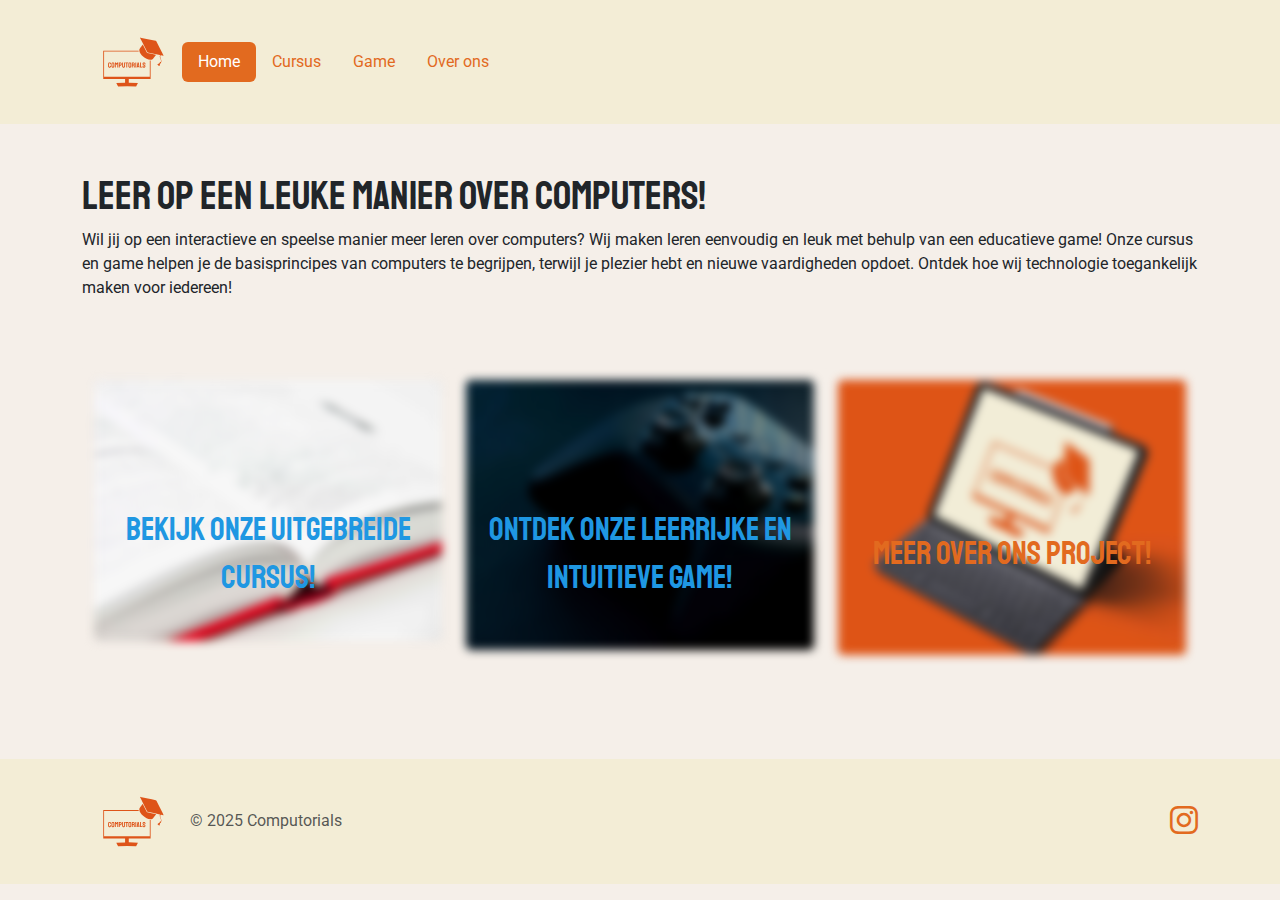
<file: index.html>
<!DOCTYPE html>
<html lang="en">
<head>
    <meta charset="UTF-8">
    <link rel="shortcut icon" href="Assets/favicon.ico" type="image/x-icon">
    <meta name="viewport" content="width=device-width, initial-scale=1.0">
    <link rel="stylesheet" href="https://cdnjs.cloudflare.com/ajax/libs/font-awesome/6.4.2/css/all.min.css">
    <link href="https://cdn.jsdelivr.net/npm/bootstrap@5.3.3/dist/css/bootstrap.min.css" rel="stylesheet"
          integrity="sha384-QWTKZyjpPEjISv5WaRU9OFeRpok6YctnYmDr5pNlyT2bRjXh0JMhjY6hW+ALEwIH" crossorigin="anonymous">
    <link rel="stylesheet" href="/Css/main.css">
    <link rel="stylesheet" href="/index.css">
    <title>Welkom bij Computorials!</title>
</head>
<body>

<header class="p-3 bg-#f3edd6 text-white">
    <div class="container">
        <div class="d-flex flex-wrap align-items-center justify-content-center justify-content-lg-start nav nav-pills">
            <a href="/" class="d-flex align-items-center mb-2 mb-lg-0 text-white text-decoration-none">
                <img src="Assets/logo.svg" alt="Computorials" width="100px">
            </a>

            <ul class="nav col-12 col-lg-auto me-lg-auto mb-2 justify-content-center mb-md-0">
                <li><a href="index.html" class="nav-link active px-3" aria-current="page">Home</a></li>
                <li><a href="cursus.html" class="nav-link px-3">Cursus</a></li>
                <li><a href="game.html" class="nav-link px-3 ">Game</a></li>
                <li><a href="about.html" class="nav-link px-3 ">Over ons</a></li>
            </ul>

        </div>
    </div>
</header>

<main class="container">

    <h1 class="mt-5">Leer op een leuke manier over computers!</h1>
    <p>Wil jij op een interactieve en speelse manier meer leren over computers? Wij maken leren eenvoudig en leuk met behulp van een educatieve game! Onze cursus en game helpen je de basisprincipes van computers te begrijpen, terwijl je plezier hebt en nieuwe vaardigheden opdoet. Ontdek hoe wij technologie toegankelijk maken voor iedereen!</p>


    <div class="container">
        <div class="row cards justify-content-center d-flex">
            <section class=" col-12 my-5 justify-content-center d-flex col-md-6 col-lg-4">
                <figure>
                    <a href="cursus.html">
                        <div class="img-div">
                            <img class="main-img" src="Assets/placeholder_cursus.jpg" alt="cursus">
                            <div class="text-div">
                                Bekijk onze uitgebreide cursus!
                            </div>
                        </div>
                    </a>
                    <figcaption class="mt-3 text-center">Bereid je voor met onze uitgebreide cursus, en ontdek over alles wat een computer te bieden heeft
                    </figcaption>

                </figure>
            </section>

            <section class="justify-content-center d-flex col-12 my-5 col-md-6 col-lg-4">
                <figure>
                    <a href="game.html">
                        <div class="img-div">
                            <img class="main-img" src="Assets/placeholder_game.jpg" alt="game">
                            <div class="text-div">
                                Ontdek onze leerrijke en intuitieve game!
                            </div>
                        </div>
                    </a>
                    <figcaption class="mt-3 text-center">Bekijk onze game, en leer over hoe je een ware expert wordt over computers.
                    </figcaption>

                </figure>
            </section>

            <section class="justify-content-center col-12 d-flex col-md-6  my-5 col-lg-4">
                <figure>
                    <a href="about.html">
                        <div class="img-div">
                            <img class="main-img" src="/Assets/computorials_tablet.jpg" alt="computorials tablet">
                            <div class="text-div inverted-colors">
                                Meer over ons project!
                            </div>
                        </div>
                    </a>
                    <figcaption class="mt-3 text-center">Leer meer over ons project!
                    </figcaption>

                </figure>
            </section>
        </div>
    </div>


</main>

<div class="full-footer">
    <div class="container">
        <footer class="d-flex flex-wrap justify-content-between align-items-center py-3 mt-4">
            <div class="col-md-4 d-flex align-items-center">
                <a href="/" class="mb-3 me-2 mb-md-0 text-body-secondary text-decoration-none lh-1">
                    <img src="Assets/logo.svg" alt="Computorials" width="100px">
                </a>
                <span class="mb-3 mb-md-0 text-body-secondary">© 2025 Computorials</span>
            </div>

            <ul class="nav col-md-4 justify-content-end list-unstyled d-flex">

                <li class="ms-3"><a class="text-body-secondary" href="https://www.instagram.com/computorials/">
                    <i class="fa-brands fa-instagram fa-2xl" style="color: #e26a1f;"></i>
                </a></li>

            </ul>
        </footer>
    </div>
</div>

<script src="https://cdn.jsdelivr.net/npm/bootstrap@5.3.3/dist/js/bootstrap.bundle.min.js"
        integrity="sha384-YvpcrYf0tY3lHB60NNkmXc5s9fDVZLESaAA55NDzOxhy9GkcIdslK1eN7N6jIeHz"
        crossorigin="anonymous"></script>
</body>
</html>
</file>
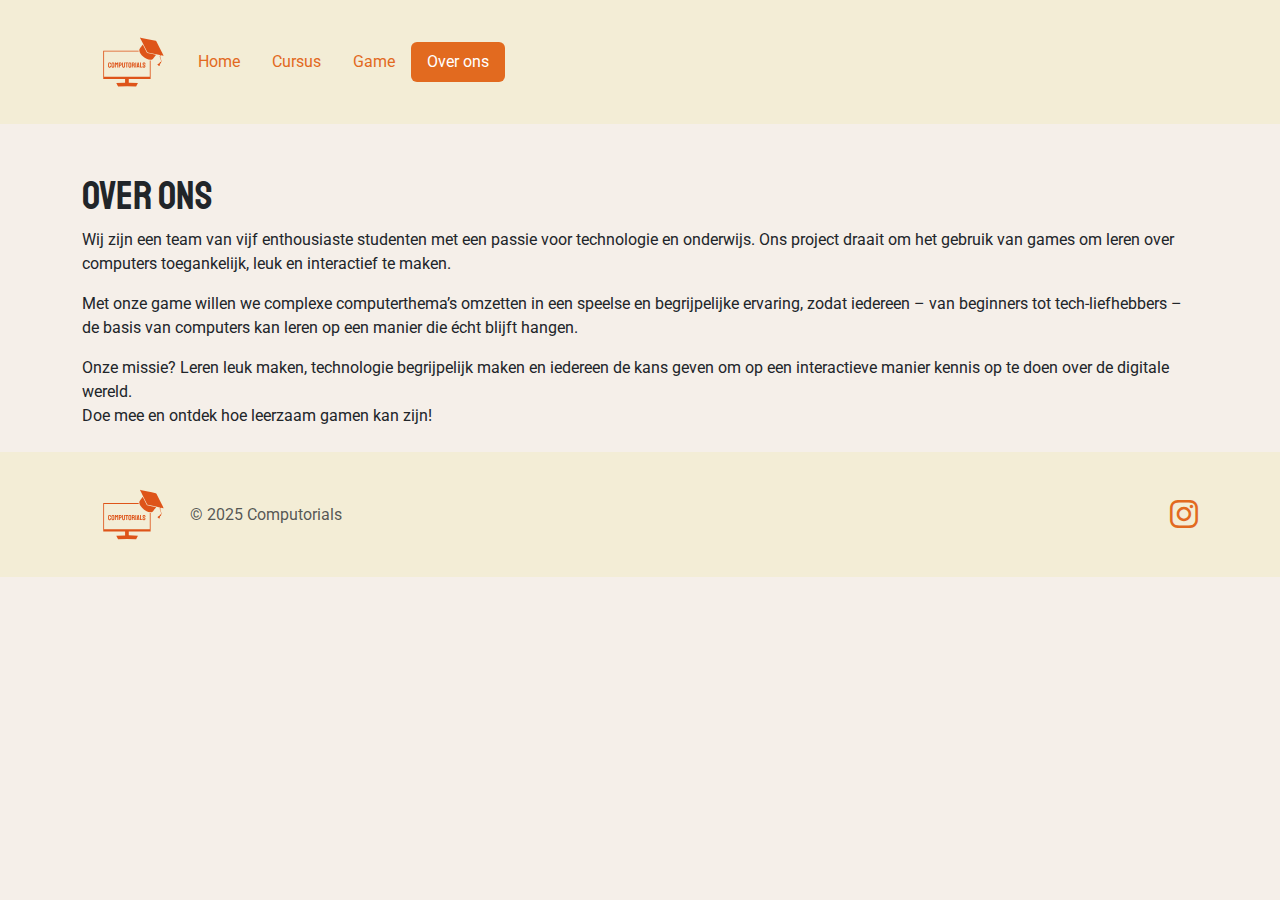
<file: about.html>
<!DOCTYPE html>
<html lang="en">
<head>
    <meta charset="UTF-8">
    <meta name="viewport" content="width=device-width, initial-scale=1.0">
    <link rel="shortcut icon" href="Assets/favicon.ico" type="image/x-icon">
    <link rel="stylesheet" href="https://cdnjs.cloudflare.com/ajax/libs/font-awesome/6.4.2/css/all.min.css">
    <link href="https://cdn.jsdelivr.net/npm/bootstrap@5.3.3/dist/css/bootstrap.min.css" rel="stylesheet"
          integrity="sha384-QWTKZyjpPEjISv5WaRU9OFeRpok6YctnYmDr5pNlyT2bRjXh0JMhjY6hW+ALEwIH" crossorigin="anonymous">
    <link rel="stylesheet" href="Css/main.css">
    <title>Title</title>
</head>
<body>

<header class="p-3 bg-#f3edd6 text-white">
    <div class="container">
        <div class="d-flex flex-wrap align-items-center justify-content-center justify-content-lg-start nav nav-pills">
            <a href="/" class="d-flex align-items-center mb-2 mb-lg-0 text-white text-decoration-none">
                <img src="Assets/logo.svg" alt="Computorials" width="100px">
            </a>

            <ul class="nav col-12 col-lg-auto me-lg-auto mb-2 justify-content-center mb-md-0">
                <li><a href="index.html" class="nav-link px-3">Home</a></li>
                <li><a href="cursus.html" class="nav-link px-3">Cursus</a></li>
                <li><a href="game.html" class="nav-link px-3 ">Game</a></li>
                <li><a href="about.html" class="nav-link px-3 active" aria-current="page">Over ons</a></li>
            </ul>

        </div>
    </div>
</header>


<main class="container">

    <h1 class="mt-5">Over Ons</h1>
    <p>
        Wij zijn een team van vijf enthousiaste studenten met een passie voor technologie en onderwijs. Ons project
        draait om het gebruik van games om leren over computers toegankelijk, leuk en interactief te maken.
    </p>
    <p>
        Met onze game willen we complexe computerthema’s omzetten in een speelse en begrijpelijke ervaring, zodat
        iedereen – van beginners tot tech-liefhebbers – de basis van computers kan leren op een manier die écht blijft
        hangen.
    </p>
    Onze missie? Leren leuk maken, technologie begrijpelijk maken en iedereen de kans geven om op een interactieve
    manier kennis op te doen over de digitale wereld.
    <p>
        Doe mee en ontdek hoe leerzaam gamen kan zijn!
    </p>
</main>


<div class="full-footer">
    <div class="container">
        <footer class="d-flex flex-wrap justify-content-between align-items-center py-3 mt-4">
            <div class="col-md-4 d-flex align-items-center">
                <a href="/" class="mb-3 me-2 mb-md-0 text-body-secondary text-decoration-none lh-1">
                    <img src="Assets/logo.svg" alt="Computorials" width="100px">
                </a>
                <span class="mb-3 mb-md-0 text-body-secondary">© 2025 Computorials</span>
            </div>

            <ul class="nav col-md-4 justify-content-end list-unstyled d-flex">

                <li class="ms-3"><a class="text-body-secondary" href="https://www.instagram.com/computorials/">
                    <i class="fa-brands fa-instagram fa-2xl" style="color: #e26a1f;"></i>
                </a></li>

            </ul>
        </footer>
    </div>
</div>


<script src="https://cdn.jsdelivr.net/npm/bootstrap@5.3.3/dist/js/bootstrap.bundle.min.js"
        integrity="sha384-YvpcrYf0tY3lHB60NNkmXc5s9fDVZLESaAA55NDzOxhy9GkcIdslK1eN7N6jIeHz"
        crossorigin="anonymous"></script>
</body>
</html>
</file>
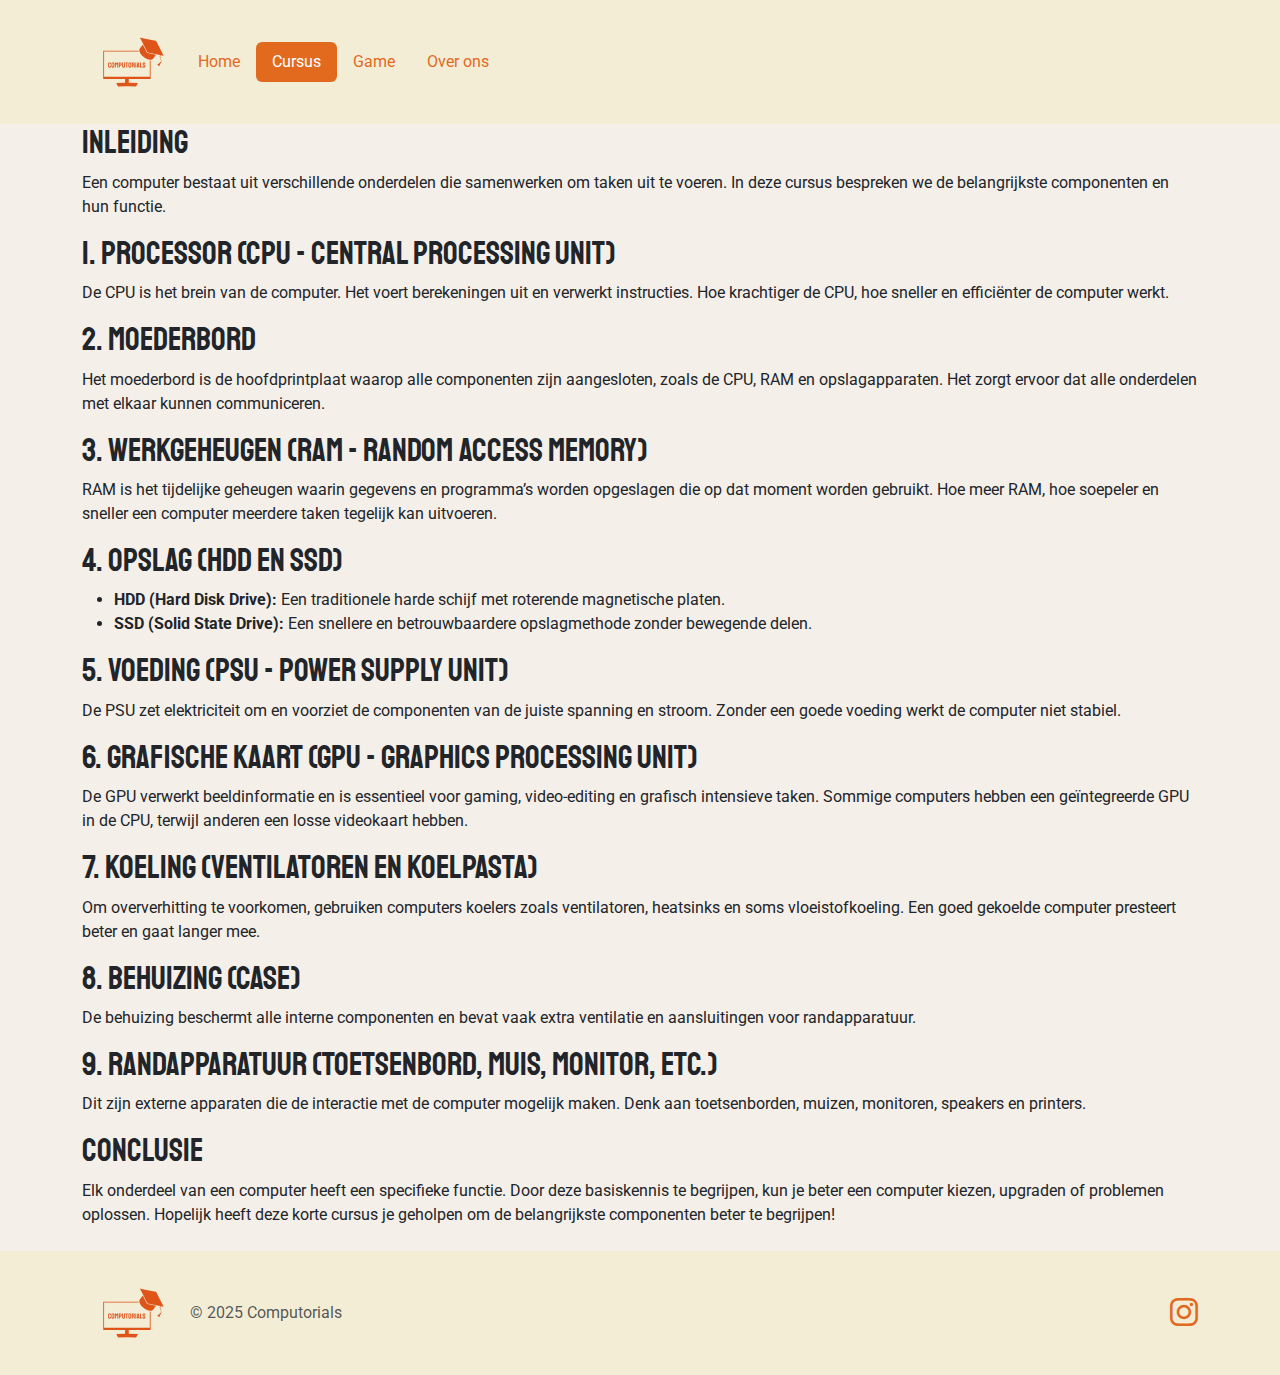
<file: cursus.html>
<!DOCTYPE html>
<html lang="en">
<head>
    <meta charset="UTF-8">
    <link rel="shortcut icon" href="Assets/favicon.ico" type="image/x-icon">
    <meta name="viewport" content="width=device-width, initial-scale=1.0">
    <link rel="stylesheet" href="https://cdnjs.cloudflare.com/ajax/libs/font-awesome/6.4.2/css/all.min.css">
    <link href="https://cdn.jsdelivr.net/npm/bootstrap@5.3.3/dist/css/bootstrap.min.css" rel="stylesheet"
          integrity="sha384-QWTKZyjpPEjISv5WaRU9OFeRpok6YctnYmDr5pNlyT2bRjXh0JMhjY6hW+ALEwIH" crossorigin="anonymous">
    <link rel="stylesheet" href="Css/main.css">
    <title>Title</title>
</head>
<body>
<header class="p-3 bg-#f3edd6 text-white">
    <div class="container">
        <div class="d-flex flex-wrap align-items-center justify-content-center justify-content-lg-start nav nav-pills">
            <a href="/" class="d-flex align-items-center mb-2 mb-lg-0 text-white text-decoration-none">
                <img src="Assets/logo.svg" alt="Computorials" width="100px">
            </a>

            <ul class="nav col-12 col-lg-auto me-lg-auto mb-2 justify-content-center mb-md-0">
                <li><a href="index.html" class="nav-link px-3">Home</a></li>
                <li><a href="cursus.html" class="nav-link active px-3" aria-current="page">Cursus</a></li>
                <li><a href="game.html" class="nav-link px-3 ">Game</a></li>
                <li><a href="about.html" class="nav-link px-3 ">Over ons</a></li>
            </ul>

        </div>
    </div>
</header>


<main class="container">

    <h2>Inleiding</h2>
    <p>Een computer bestaat uit verschillende onderdelen die samenwerken om taken uit te voeren. In deze cursus
        bespreken we de belangrijkste componenten en hun functie.</p>

    <h2>1. Processor (CPU - Central Processing Unit)</h2>
    <p>De CPU is het brein van de computer. Het voert berekeningen uit en verwerkt instructies. Hoe krachtiger de CPU,
        hoe sneller en efficiënter de computer werkt.</p>

    <h2>2. Moederbord</h2>
    <p>Het moederbord is de hoofdprintplaat waarop alle componenten zijn aangesloten, zoals de CPU, RAM en
        opslagapparaten. Het zorgt ervoor dat alle onderdelen met elkaar kunnen communiceren.</p>

    <h2>3. Werkgeheugen (RAM - Random Access Memory)</h2>
    <p>RAM is het tijdelijke geheugen waarin gegevens en programma’s worden opgeslagen die op dat moment worden
        gebruikt. Hoe meer RAM, hoe soepeler en sneller een computer meerdere taken tegelijk kan uitvoeren.</p>

    <h2>4. Opslag (HDD en SSD)</h2>
    <ul>
        <li><strong>HDD (Hard Disk Drive):</strong> Een traditionele harde schijf met roterende magnetische platen.</li>
        <li><strong>SSD (Solid State Drive):</strong> Een snellere en betrouwbaardere opslagmethode zonder bewegende
            delen.
        </li>
    </ul>

    <h2>5. Voeding (PSU - Power Supply Unit)</h2>
    <p>De PSU zet elektriciteit om en voorziet de componenten van de juiste spanning en stroom. Zonder een goede voeding
        werkt de computer niet stabiel.</p>

    <h2>6. Grafische Kaart (GPU - Graphics Processing Unit)</h2>
    <p>De GPU verwerkt beeldinformatie en is essentieel voor gaming, video-editing en grafisch intensieve taken. Sommige
        computers hebben een geïntegreerde GPU in de CPU, terwijl anderen een losse videokaart hebben.</p>

    <h2>7. Koeling (Ventilatoren en Koelpasta)</h2>
    <p>Om oververhitting te voorkomen, gebruiken computers koelers zoals ventilatoren, heatsinks en soms
        vloeistofkoeling. Een goed gekoelde computer presteert beter en gaat langer mee.</p>

    <h2>8. Behuizing (Case)</h2>
    <p>De behuizing beschermt alle interne componenten en bevat vaak extra ventilatie en aansluitingen voor
        randapparatuur.</p>

    <h2>9. Randapparatuur (Toetsenbord, Muis, Monitor, etc.)</h2>
    <p>Dit zijn externe apparaten die de interactie met de computer mogelijk maken. Denk aan toetsenborden, muizen,
        monitoren, speakers en printers.</p>

    <h2>Conclusie</h2>
    <p>Elk onderdeel van een computer heeft een specifieke functie. Door deze basiskennis te begrijpen, kun je beter een
        computer kiezen, upgraden of problemen oplossen. Hopelijk heeft deze korte cursus je geholpen om de
        belangrijkste componenten beter te begrijpen!</p>
</main>


<div class="full-footer">
    <div class="container">
        <footer class="d-flex flex-wrap justify-content-between align-items-center py-3 mt-4">
            <div class="col-md-4 d-flex align-items-center">
                <a href="/" class="mb-3 me-2 mb-md-0 text-body-secondary text-decoration-none lh-1">
                    <img src="Assets/logo.svg" alt="Computorials" width="100px">
                </a>
                <span class="mb-3 mb-md-0 text-body-secondary">© 2025 Computorials</span>
            </div>

            <ul class="nav col-md-4 justify-content-end list-unstyled d-flex">

                <li class="ms-3"><a class="text-body-secondary" href="https://www.instagram.com/computorials/">
                    <i class="fa-brands fa-instagram fa-2xl" style="color: #e26a1f;"></i>
                </a></li>

            </ul>
        </footer>
    </div>
</div>


<script src="https://cdn.jsdelivr.net/npm/bootstrap@5.3.3/dist/js/bootstrap.bundle.min.js"
        integrity="sha384-YvpcrYf0tY3lHB60NNkmXc5s9fDVZLESaAA55NDzOxhy9GkcIdslK1eN7N6jIeHz"
        crossorigin="anonymous"></script>
</body>
</html>
</file>
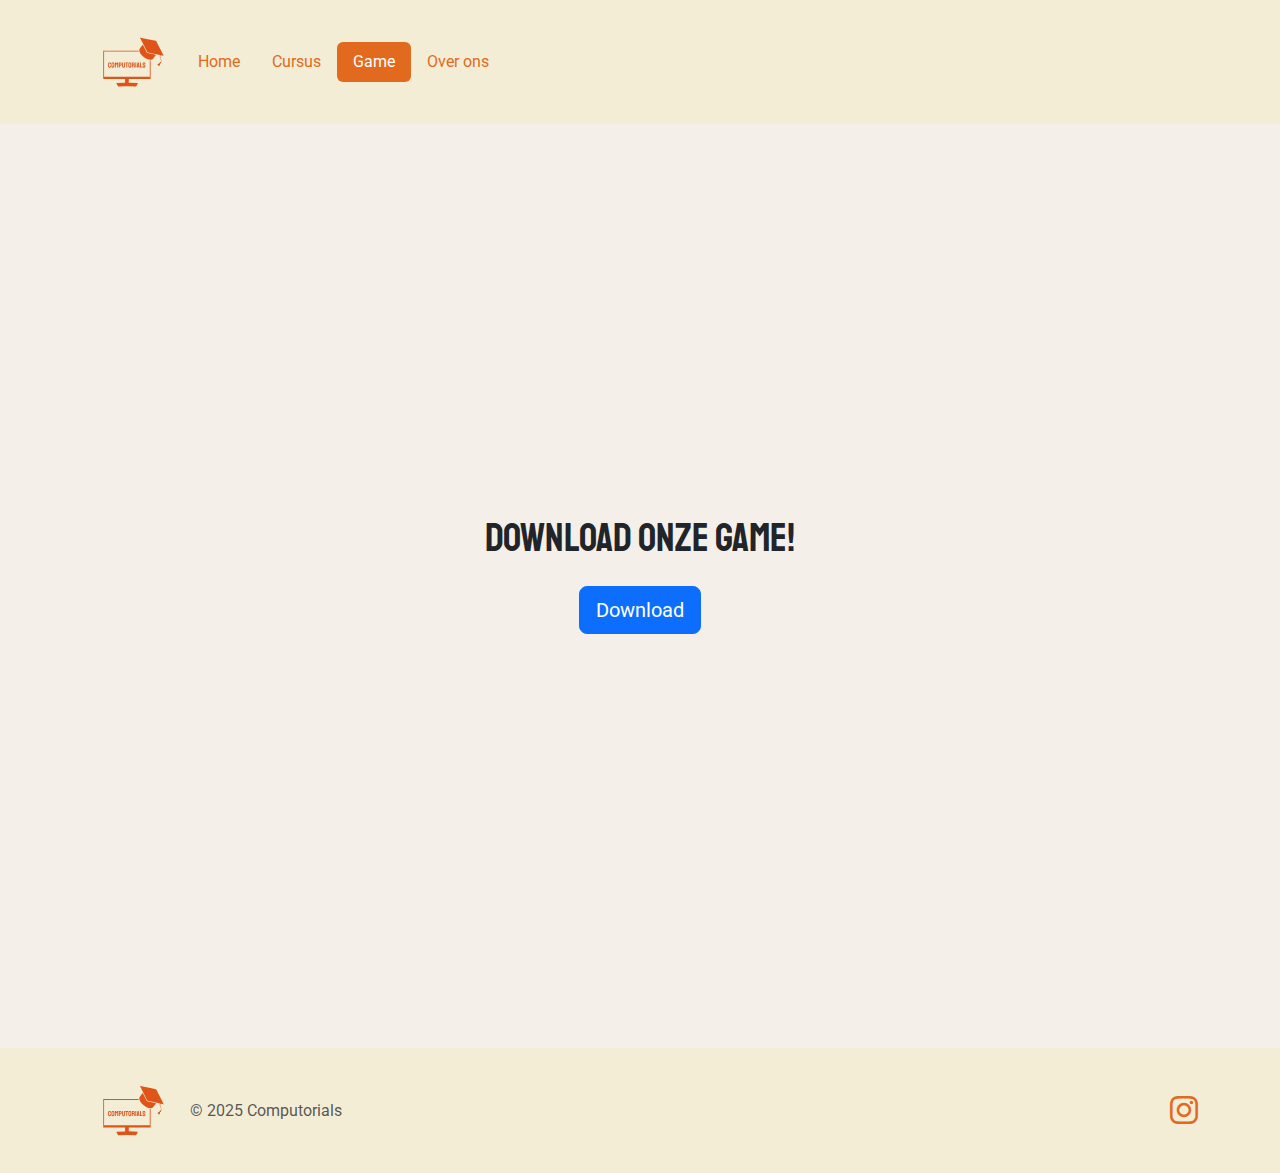
<file: game.html>
<!DOCTYPE html>
<html lang="en">
<head>
    <meta charset="UTF-8">
    <link rel="shortcut icon" href="Assets/favicon.ico" type="image/x-icon">
    <meta name="viewport" content="width=device-width, initial-scale=1.0">
    <link rel="stylesheet" href="https://cdnjs.cloudflare.com/ajax/libs/font-awesome/6.4.2/css/all.min.css">
    <link href="https://cdn.jsdelivr.net/npm/bootstrap@5.3.3/dist/css/bootstrap.min.css" rel="stylesheet"
          integrity="sha384-QWTKZyjpPEjISv5WaRU9OFeRpok6YctnYmDr5pNlyT2bRjXh0JMhjY6hW+ALEwIH" crossorigin="anonymous">
    <link rel="stylesheet" href="Css/main.css">
    <title>Title</title>
</head>
<body>

<header class="p-3 bg-#f3edd6 text-white">
    <div class="container">
        <div class="d-flex flex-wrap align-items-center justify-content-center justify-content-lg-start nav nav-pills">
            <a href="/" class="d-flex align-items-center mb-2 mb-lg-0 text-white text-decoration-none">
                <img src="Assets/logo.svg" alt="Computorials" width="100px">
            </a>

            <ul class="nav col-12 col-lg-auto me-lg-auto mb-2 justify-content-center mb-md-0">
                <li><a href="index.html" class="nav-link px-3">Home</a></li>
                <li><a href="cursus.html" class="nav-link px-3">Cursus</a></li>
                <li><a href="game.html" class="nav-link active px-3" aria-current="page">Game</a></li>
                <li><a href="about.html" class="nav-link px-3 ">Over ons</a></li>
            </ul>

        </div>
    </div>
</header>


<main class="container">

    <div class="d-flex flex-column justify-content-center align-items-center vh-100">
        <h1 class="mb-4">Download onze game!</h1>
        <a href="/game/game.zip">
            <button type="button" class="btn btn-primary btn-lg">Download</button>
        </a>
    </div>





</main>


<div class="full-footer">
    <div class="container">
        <footer class="d-flex flex-wrap justify-content-between align-items-center py-3 mt-4">
            <div class="col-md-4 d-flex align-items-center">
                <a href="/" class="mb-3 me-2 mb-md-0 text-body-secondary text-decoration-none lh-1">
                    <img src="Assets/logo.svg" alt="Computorials" width="100px">
                </a>
                <span class="mb-3 mb-md-0 text-body-secondary">© 2025 Computorials</span>
            </div>

            <ul class="nav col-md-4 justify-content-end list-unstyled d-flex">

                <li class="ms-3"><a class="text-body-secondary" href="https://www.instagram.com/computorials/">
                    <i class="fa-brands fa-instagram fa-2xl" style="color: #e26a1f;"></i>
                </a></li>

            </ul>
        </footer>
    </div>
</div>


<script src="https://cdn.jsdelivr.net/npm/bootstrap@5.3.3/dist/js/bootstrap.bundle.min.js"
        integrity="sha384-YvpcrYf0tY3lHB60NNkmXc5s9fDVZLESaAA55NDzOxhy9GkcIdslK1eN7N6jIeHz"
        crossorigin="anonymous"></script>
</body>
</html>
</file>
<file: Css/main.css>
@import url('https://fonts.googleapis.com/css2?family=Roboto:ital,wght@0,100..900;1,100..900&family=Staatliches&display=swap');


::selection {
    background-color: #e26a1f;
    color: #ffffff;
}

body {
    font-family: "Roboto", sans-serif;
    background-color: #f5efe9;
}

h1, h2, h3, h4 {
    font-family: "Staatliches", sans-serif;
}

.bg-\#f3edd6 {
    background-color: #f3edd6;
}

.nav {
    --bs-nav-link-hover-color: #c24511;
}

.nav-link {
    color: #e26a1f;
    transition: 0.5s;
}

.nav-link:hover {
    color: #c24511;
}

.nav-pills {
    --bs-nav-pills-link-active-color: #fff;
    --bs-nav-pills-link-active-bg: #e26a1f;
    transition: 0.5s;
}

.full-footer {
    background-color: #f3edd6;

}
</file>
<file: index.css>
.main-img {
    width: 100%;
    height: auto;
    border-radius: 5px;
}

section {
    padding: 2rem;
    background-color: rgba(31, 151, 226, 0.5);
    border-radius: 5px;
    transition: 0.5s;
}

section:hover {
  background-color: #1f97e2;
}

.cards section {
    max-width: 500px;
}

.text-div {display: none}

@media screen and (min-width: 768px) {

    .main-img {
        filter: blur(5px);
        transition:  0.3s ease-in-out;

    }

    .img-div {
        position: relative;

    }

    .img-div:hover .main-img {
        filter: blur(0);
        scale: 103%;
    }



    .text-div {
        font-family: "Staatliches", sans-serif;
        font-size: 2rem;
        position: absolute;
        left: 0px;
        top: 0px;
        width: 324px;
        height: 324px;
        text-align: center;
        transition: 0.5s;
        display: flex;
        justify-content: center;
        align-items: center;

    }

    .text-div {
        color: #1f97e2;
    }


    .text-div:hover {
        color: #e26a1f;
    }

    .inverted-colors {
        color: #e26a1f;
    }

    .inverted-colors:hover {
        color: #1f97e2;
    }

    section {padding: 1rem;
        background-color: #f5efe9;
    width: 600px}

    section:hover {
        background-color: #f5efe9;
    }

    figcaption {display: none}

}

@media screen and (min-width: 992px) {

    .text-div {
        height: 288px;
        width: 288px;
    }

}

@media screen and (min-width: 1200px) {


    .text-div {
        height: 348px;
        width: 348px;
    }

}

@media screen and (min-width: 1400px) {


    .text-div {
        height: 408px;
        width: 408px;
    }

}
</file>
